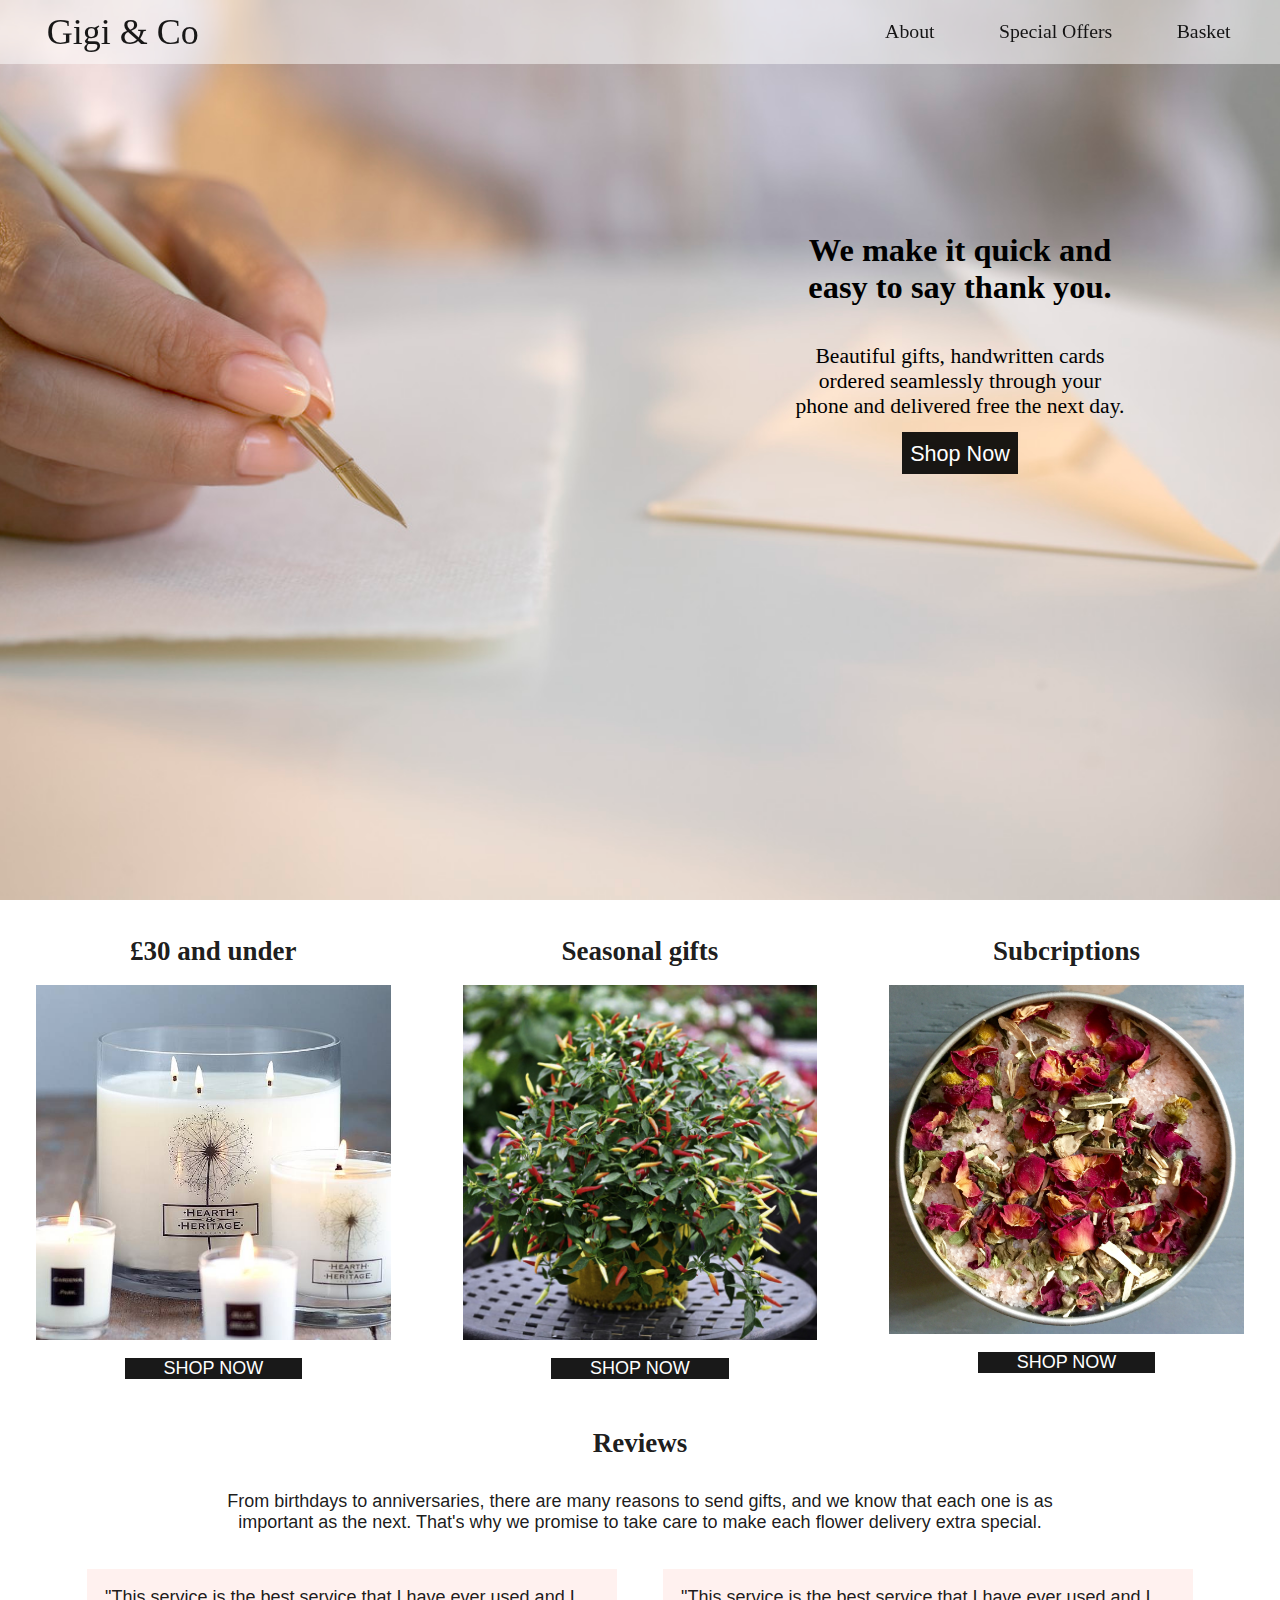
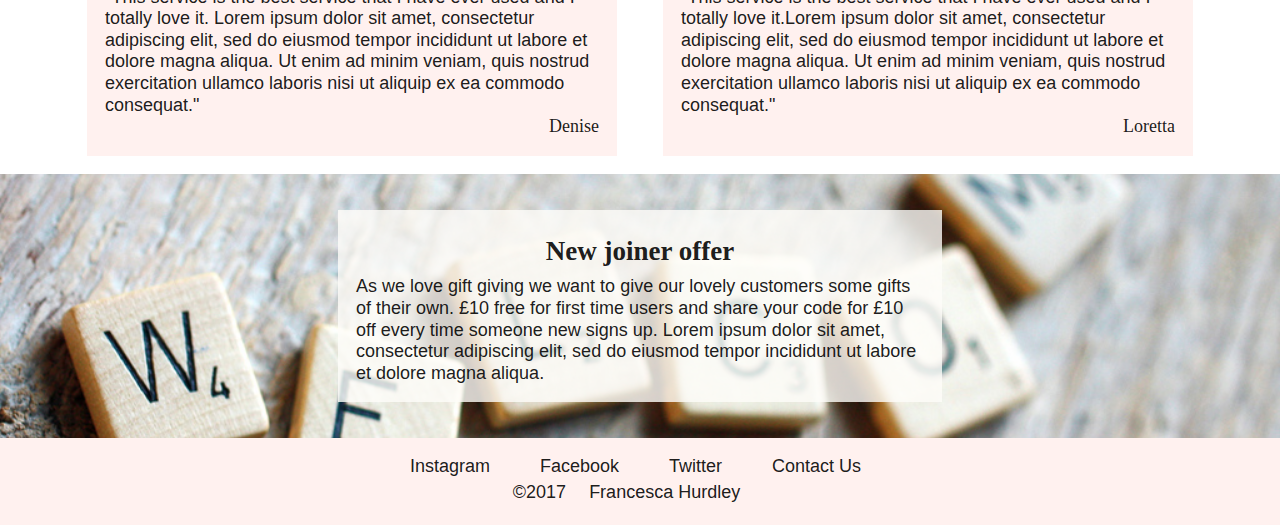
<file: finalproject/index.html>
<!DOCTYPE html>
<html>
<head>
	<meta charset="utf-8">
	<link rel="stylesheet" type="text/css" href="css/style.css">
	<meta name="viewport" content="width=device-width, initial-scale=1">
	<title>Gigi &amp; Co</title>
</head>
<body>
	<header>
		<p class="logo">Gigi &amp; Co</p>
		<nav id="nav">
			<a href="about.html">About</a>
			<a href="#products">Special Offers</a>
			<a href="#">Basket</a>
		</nav>
	</header>
	<section id="lander">
		<div class= introtext>
			<h2>We make it quick and easy to say thank you.</h2>
			<h1>Beautiful gifts, handwritten cards ordered seamlessly through your phone and delivered free the next day.</h1>
			<a href="#products">Shop Now</a>
		</div>
	</section>
	
	<section class= "clearfix">	
		<a href="#" class="products">
			<h3>£30 and under</h3>
			<img src="./images/scentedcandle.jpg" alt="ScentedCandle">
			<p>SHOP NOW</p>
		</a>
		<a href="#" class="products">
			<h3>Seasonal gifts</h3>
			<img src="./images/chilliplant.jpg" alt="ChilliPlant">
			<p>SHOP NOW</p>
		</a>
		<a href="#" class="products">
			<h3>Subcriptions</h3>
			<img src="./images/bathsalts.jpg" alt="BathSalts">
			<p>SHOP NOW</p>
		</a>
	</section>		
	
	<div class="wrapper clearfix">	
		<h2>Reviews</h2>
		<h3 id="reviewdescription">From birthdays to anniversaries, there are many reasons to send gifts, and we know that each one is as important as the next. That's why we promise to take care to make each flower delivery extra special.</h3>
		<section class="middlesection">
			<p>"This service is the best service that I have ever used and I totally love it. Lorem ipsum dolor sit amet, consectetur adipiscing elit, sed do eiusmod tempor incididunt ut labore et dolore magna aliqua. Ut enim ad minim veniam, quis nostrud exercitation ullamco laboris nisi ut aliquip ex ea commodo consequat."</p>
			<p class="name">Denise</p>
		</section>	
		<section class="middlesection">
			<p>"This service is the best service that I have ever used and I totally love it.Lorem ipsum dolor sit amet, consectetur adipiscing elit, sed do eiusmod tempor incididunt ut labore et dolore magna aliqua. Ut enim ad minim veniam, quis nostrud exercitation ullamco laboris nisi ut aliquip ex ea commodo consequat."</p>
			<p class="name">Loretta</p>
		</section>	
	</div>
	
	<section id="specialoffer">
		<div class="specialoffertext">
			<h2>New joiner offer</h2>
			<p>As we love gift giving we want to give our lovely customers some gifts of their own. £10 free for first time users and share your code for £10 off every time someone new signs up. Lorem ipsum dolor sit amet, consectetur adipiscing elit, sed do eiusmod tempor incididunt ut labore et dolore magna aliqua.</p>
		</div>
	</section>
	<footer>
		<div id="social">
			<a href="www.instagram.com">Instagram</a>
			<a href="www.Facebook.com">Facebook</a>
			<a href="www.Twitter.com">Twitter</a>
			<a href="mailto:francescahurdley@gmail.com">Contact Us</a>
		</div>
		<p>&copy;2017 <a href="#">Francesca Hurdley</a></p>
	</footer>
</body>
</html>
</file>
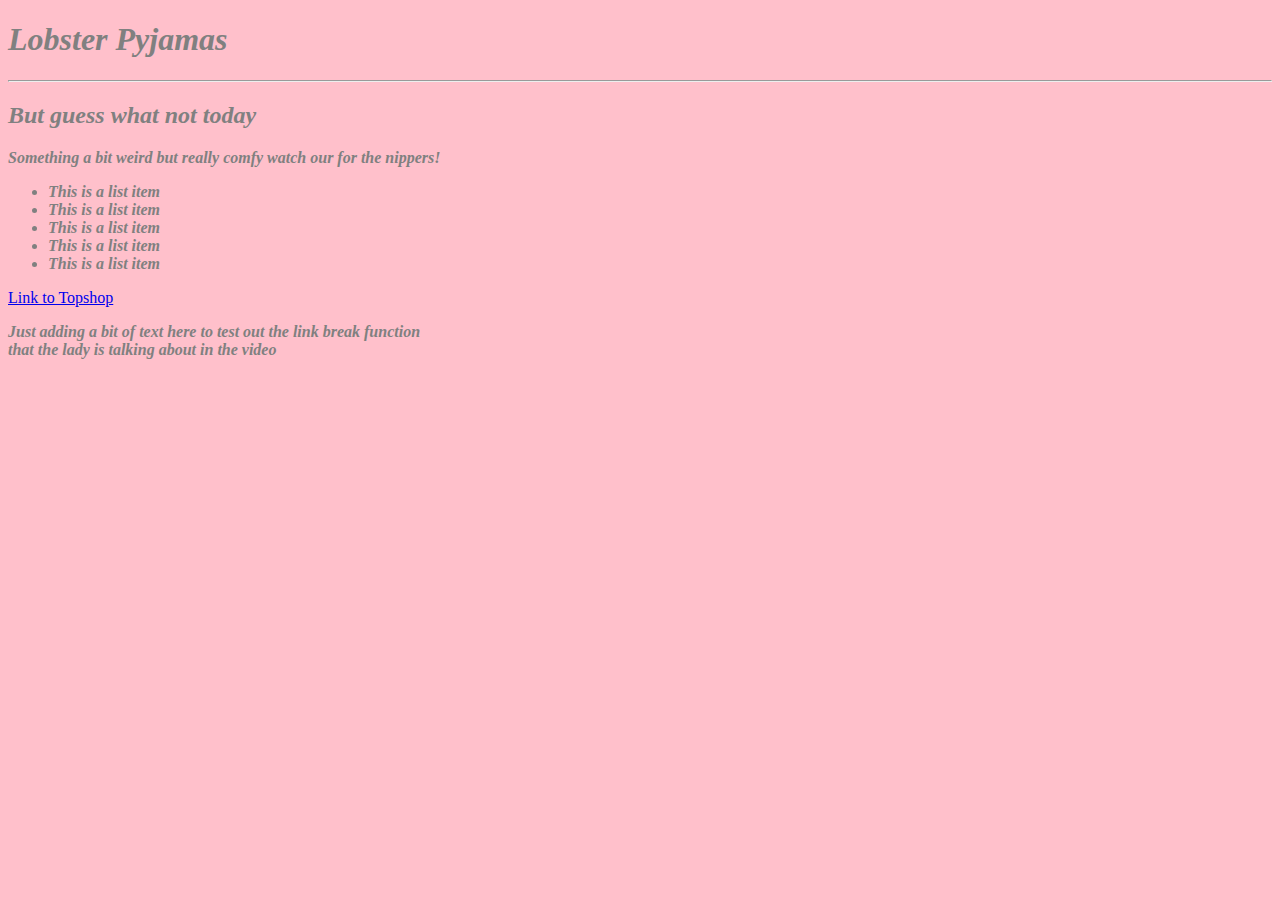
<file: unit_1/index.html>
<!DOCTYPE html>
<html>
<head>
	<link rel="stylesheet" type="text/css" href="css/style.css">
	<title>Lobster Pyjamas</title>
</head>
		<body>
		<h1>Lobster Pyjamas</h1>
		<hr>
		<h2>But guess what not today</h2>
		<p>Something a bit weird but really comfy watch our for the nippers!</p>
			<ul>
				<li>This is a list item</li>
				<li>This is a list item</li>	
				<li>This is a list item</li>
				<li>This is a list item</li>				
				<li>This is a list item</li>	
			</ul>
<a href="http://www.topshop.com">Link to Topshop</a>
<p>Just adding a bit of text here to test out the link break function 
<br>that the lady is talking about in the video<br>
</p>
</body>
</html>
</file>
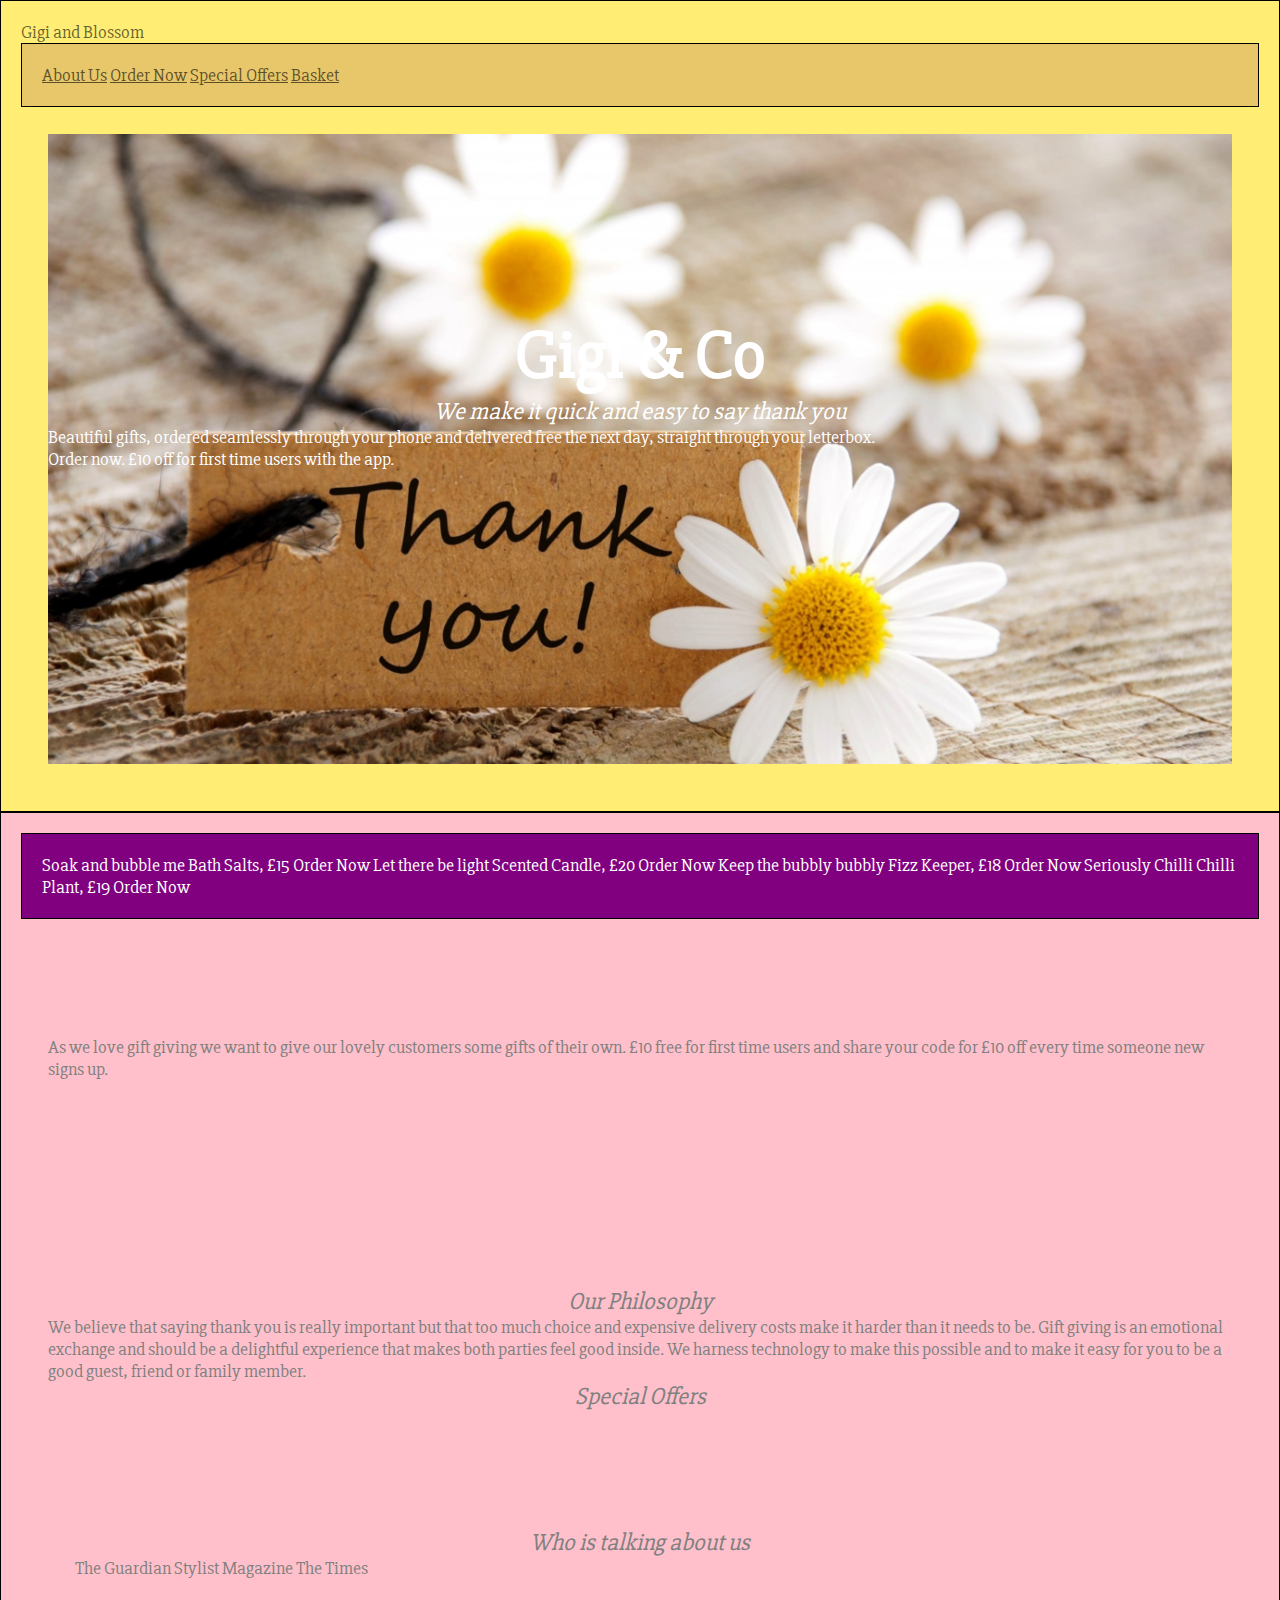
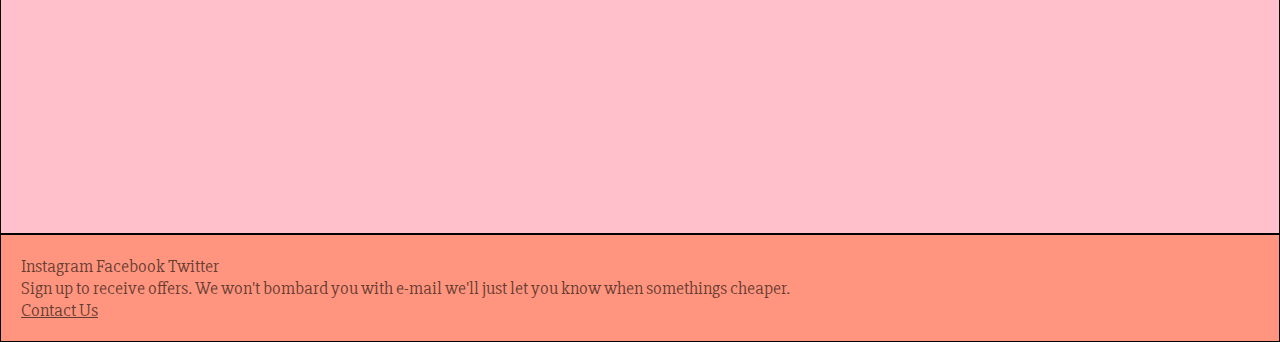
<file: unit_5/index.html>
<!DOCTYPE html>
<html>
<head>
	<link rel="stylesheet" type="text/css" href="css/style.css">
	<title>Gigi and Blossom</title>
</head>
<body>
	<header>
		<p class="logo">Gigi and Blossom</p>
		<nav>
			<a href="#">About Us</a>
			<a href="#products">Order Now</a>
			<a href="#">Special Offers</a>
			<a href="#">Basket</a>
		</nav>
		<section id="splash">
		<h1>Gigi & Co</h1>
		<h2 class ="titles">We make it quick and easy to say thank you</h2>
		<p>Beautiful gifts, ordered seamlessly through your phone and delivered free the next day, straight through your letterbox.</p>
		<p>Order now. £10 off for first time users with the app.</p>
		</section>
	</header>
	<main>	
		<article id="products">	
			<p>Soak and bubble me Bath Salts, £15 Order Now
			Let there be light Scented Candle, £20 Order Now
			Keep the bubbly bubbly Fizz Keeper, £18 Order Now
			Seriously Chilli Chilli Plant, £19 Order Now
			</p>
		</article>
		<section id="Special Offers"	
			<p>As we love gift giving we want to give our lovely customers some gifts of their own. £10 free for first time users and share your code for £10 off every time someone new signs up.</p>
		</section>
		<section id="ourphilosophy">
			<h2 class ="titles">Our Philosophy</h2>
			<p>We believe that saying thank you is really important but that too much choice and expensive delivery costs make it harder than it needs to be. Gift giving is an emotional exchange and should be a delightful experience that makes both parties feel good inside. We harness technology to make this possible and to make it easy for you to be a good guest, friend or family member.</p>
			<h2>Special Offers</h2>
		<section id="press and social">
		<h2 class ="titles">Who is talking about us</h2>
		<p>The Guardian Stylist Magazine The Times</p>
		</main>
	<footer>	
		<p>Instagram Facebook Twitter</p>
		<p>Sign up to receive offers. We won't bombard you with e-mail we'll just let you know when somethings cheaper.</p>
		<p><a href="mailto:francescahurdley@gmail.com"> Contact Us</a>
	</footer>
</body>
</html>
</file>
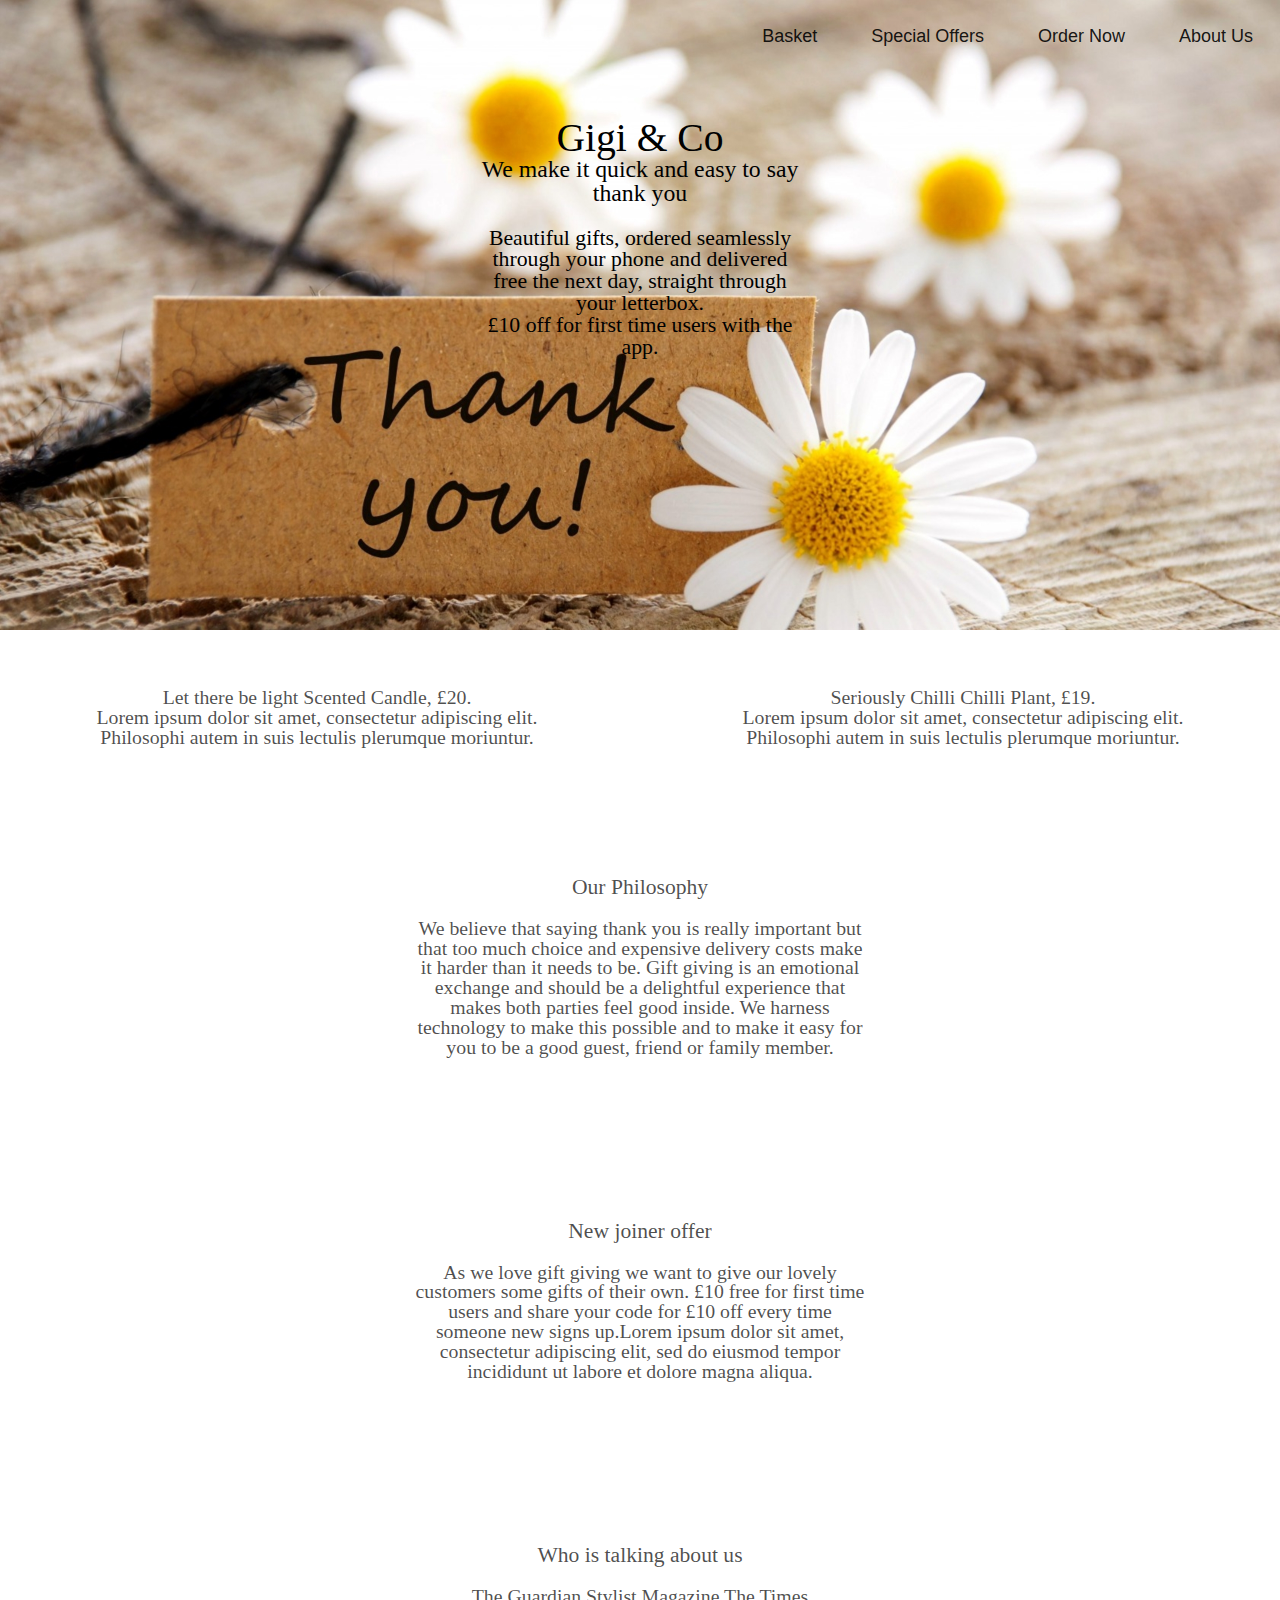
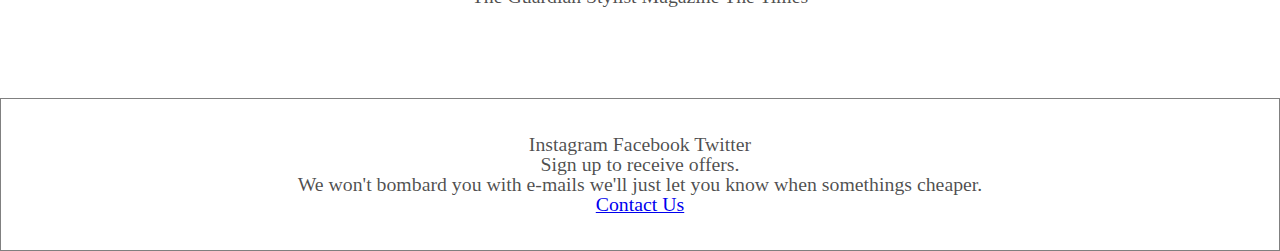
<file: unit_6 cleanup/index.html>
<!DOCTYPE html>
<html>
<head>
	<link rel="stylesheet" type="text/css" href="css/reset.css">
	<link rel="stylesheet" type="text/css" href="css/style.css">
	<title>Gigi & Co</title>
</head>
	<body>
		<div id= lander>
			<nav>
				<a class=navlinks href="#">About Us</a>
				<a class=navlinks href="#products">Order Now</a>
				<a class=navlinks href="#">Special Offers</a>
				<a class=navlinks href="#">Basket</a>
			</nav>
				<div class= introtext>
					<header>Gigi & Co</header>
					<h2>We make it quick and easy to say thank you</h2>
					<p>Beautiful gifts, ordered seamlessly through your phone and delivered free the next day, straight through your letterbox.
					<br>£10 off for first time users with the app.</br>
					</p>
				</div>
		</div>

		<div id= "products" class= "clearfix">	
			<section id= "left">
				<p>Let there be light Scented Candle, £20. 
				<br>Lorem ipsum dolor sit amet, consectetur adipiscing elit. Philosophi autem in suis lectulis plerumque moriuntur.</br>
				</p>
			</section>
			<section id= "right">
				<p>Seriously Chilli Chilli Plant, £19.
				<br>Lorem ipsum dolor sit amet, consectetur adipiscing elit. Philosophi autem in suis lectulis plerumque moriuntur.</br>
				</p>
			</section>
		</div>
				
		<div id=main>		
			<section id="ourphilosophy">
				<h2>Our Philosophy</h2>
				<p>We believe that saying thank you is really important but that too much choice and expensive delivery costs make it harder than it needs to be. Gift giving is an emotional exchange and should be a delightful experience that makes both parties feel good inside. We harness technology to make this possible and to make it easy for you to be a good guest, friend or family member.</p>
			</section>	
				
			<section id="specialoffer">
				<h2>New joiner offer</h2>
				<p>As we love gift giving we want to give our lovely customers some gifts of their own. £10 free for first time users and share your code for £10 off every time someone new signs up.Lorem ipsum dolor sit amet, consectetur adipiscing elit, sed do eiusmod tempor incididunt ut labore et dolore magna aliqua.</p>
			</section>
				
			<section id="press">
				<h2>Who is talking about us</h2>
				<p>The Guardian Stylist Magazine The Times</p>
			</section>
		</div>	
	
	<footer>	
		<p>Instagram Facebook Twitter</p>
		<p>Sign up to receive offers. 
		 <br>We won't bombard you with e-mails we'll just let you know when somethings cheaper.
		 <br></p>
		<p><a href="mailto:francescahurdley@gmail.com"> Contact Us</a>
	</footer>
</body>
</html>
</file>
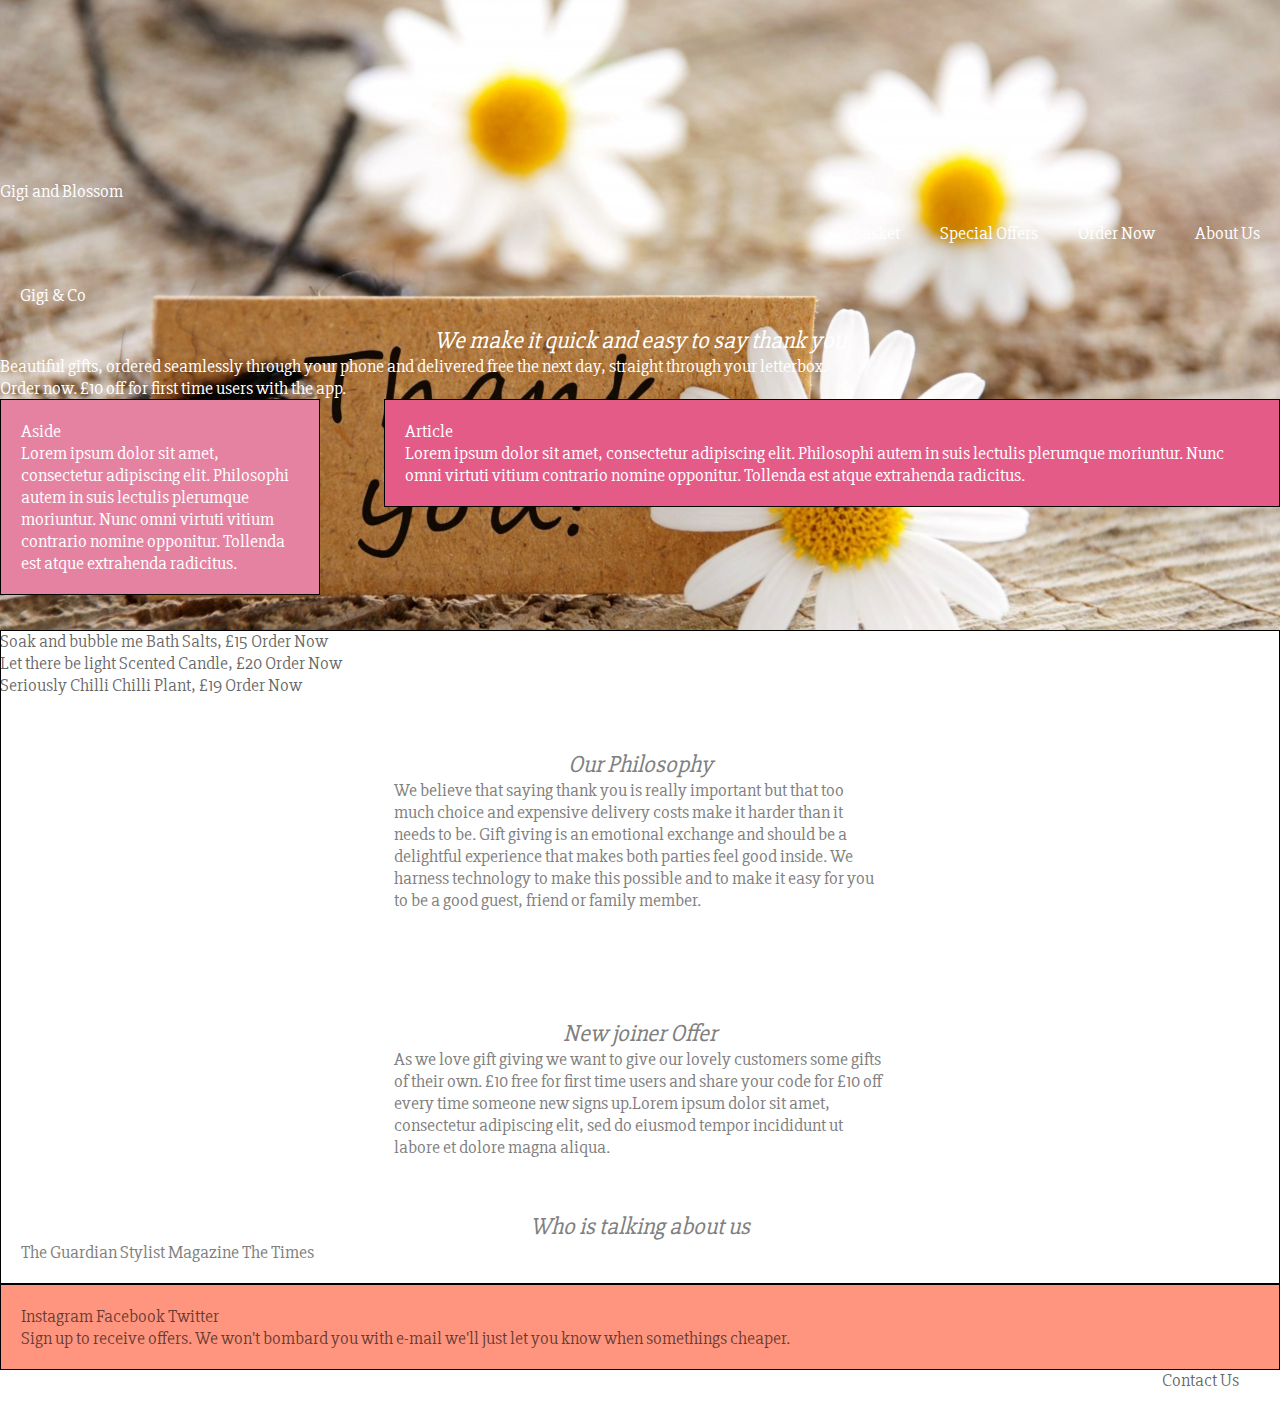
<file: unit_6/index.html>
<!DOCTYPE html>
<html>
<head>
	<link rel="stylesheet" type="text/css" href="css/style.css">
	<title>Gigi and Blossom</title>
</head>
<body>
	<div id="splash">
		<p class="logo">Gigi and Blossom</p>
		<nav class = "clearfix">
			<a href="#">About Us</a>
			<a href="#products">Order Now</a>
			<a href="#">Special Offers</a>
			<a href="#">Basket</a>
		</nav>
		<section class="upfrontinfo">
			<header>Gigi & Co</header>
			<h2 class ="titles">We make it quick and easy to say thank you</h2>
			<p>Beautiful gifts, ordered seamlessly through your phone and delivered free the next day, straight through your letterbox.</p>
			<p>Order now. £10 off for first time users with the app.</p>
		</section>	
	
	<section id="two-column" class="clearfix">	
		<aside id="left">
			<p>Aside</p2>
			<p>Lorem ipsum dolor sit amet, consectetur adipiscing elit. Philosophi autem in suis lectulis plerumque moriuntur. Nunc omni virtuti vitium contrario nomine opponitur. Tollenda est atque extrahenda radicitus.</p>	
		</aside>
		<article id="right">
			<p>Article</p2>
			<p>Lorem ipsum dolor sit amet, consectetur adipiscing elit. Philosophi autem in suis lectulis plerumque moriuntur. Nunc omni virtuti vitium contrario nomine opponitur. Tollenda est atque extrahenda radicitus.</p>
		</article>	
	</section>	
	</div>	
		<section class="products" class="clearfix">	
			<p>Soak and bubble me Bath Salts, £15 Order Now</p>
			<p>Let there be light Scented Candle, £20 Order Now</p>
			<p>Seriously Chilli Chilli Plant, £19 Order Now</p>
		</section>
		<div class="maincontent">
			<section id="ourphilosophy">
				<h2>Our Philosophy</h2>
				<p>We believe that saying thank you is really important but that too much choice and expensive delivery costs make it harder than it needs to be. Gift giving is an emotional exchange and should be a delightful experience that makes both parties feel good inside. We harness technology to make this possible and to make it easy for you to be a good guest, friend or family member.</p>
			</section>	
			<section id="specialoffer">
				<h2>New joiner Offer</h2>
				<p>As we love gift giving we want to give our lovely customers some gifts of their own. £10 free for first time users and share your code for £10 off every time someone new signs up.Lorem ipsum dolor sit amet, consectetur adipiscing elit, sed do eiusmod tempor incididunt ut labore et dolore magna aliqua.</p>
			</section>
			<section id="press">
				<h2>Who is talking about us</h2>
				<p>The Guardian Stylist Magazine The Times</p>
			</section>
	</div>
	<footer>	
		<p>Instagram Facebook Twitter</p>
		<p>Sign up to receive offers. We won't bombard you with e-mail we'll just let you know when somethings cheaper.</p>
		<p><a href="mailto:francescahurdley@gmail.com"> Contact Us</a>
	</footer>
</body>
</html>
</file>
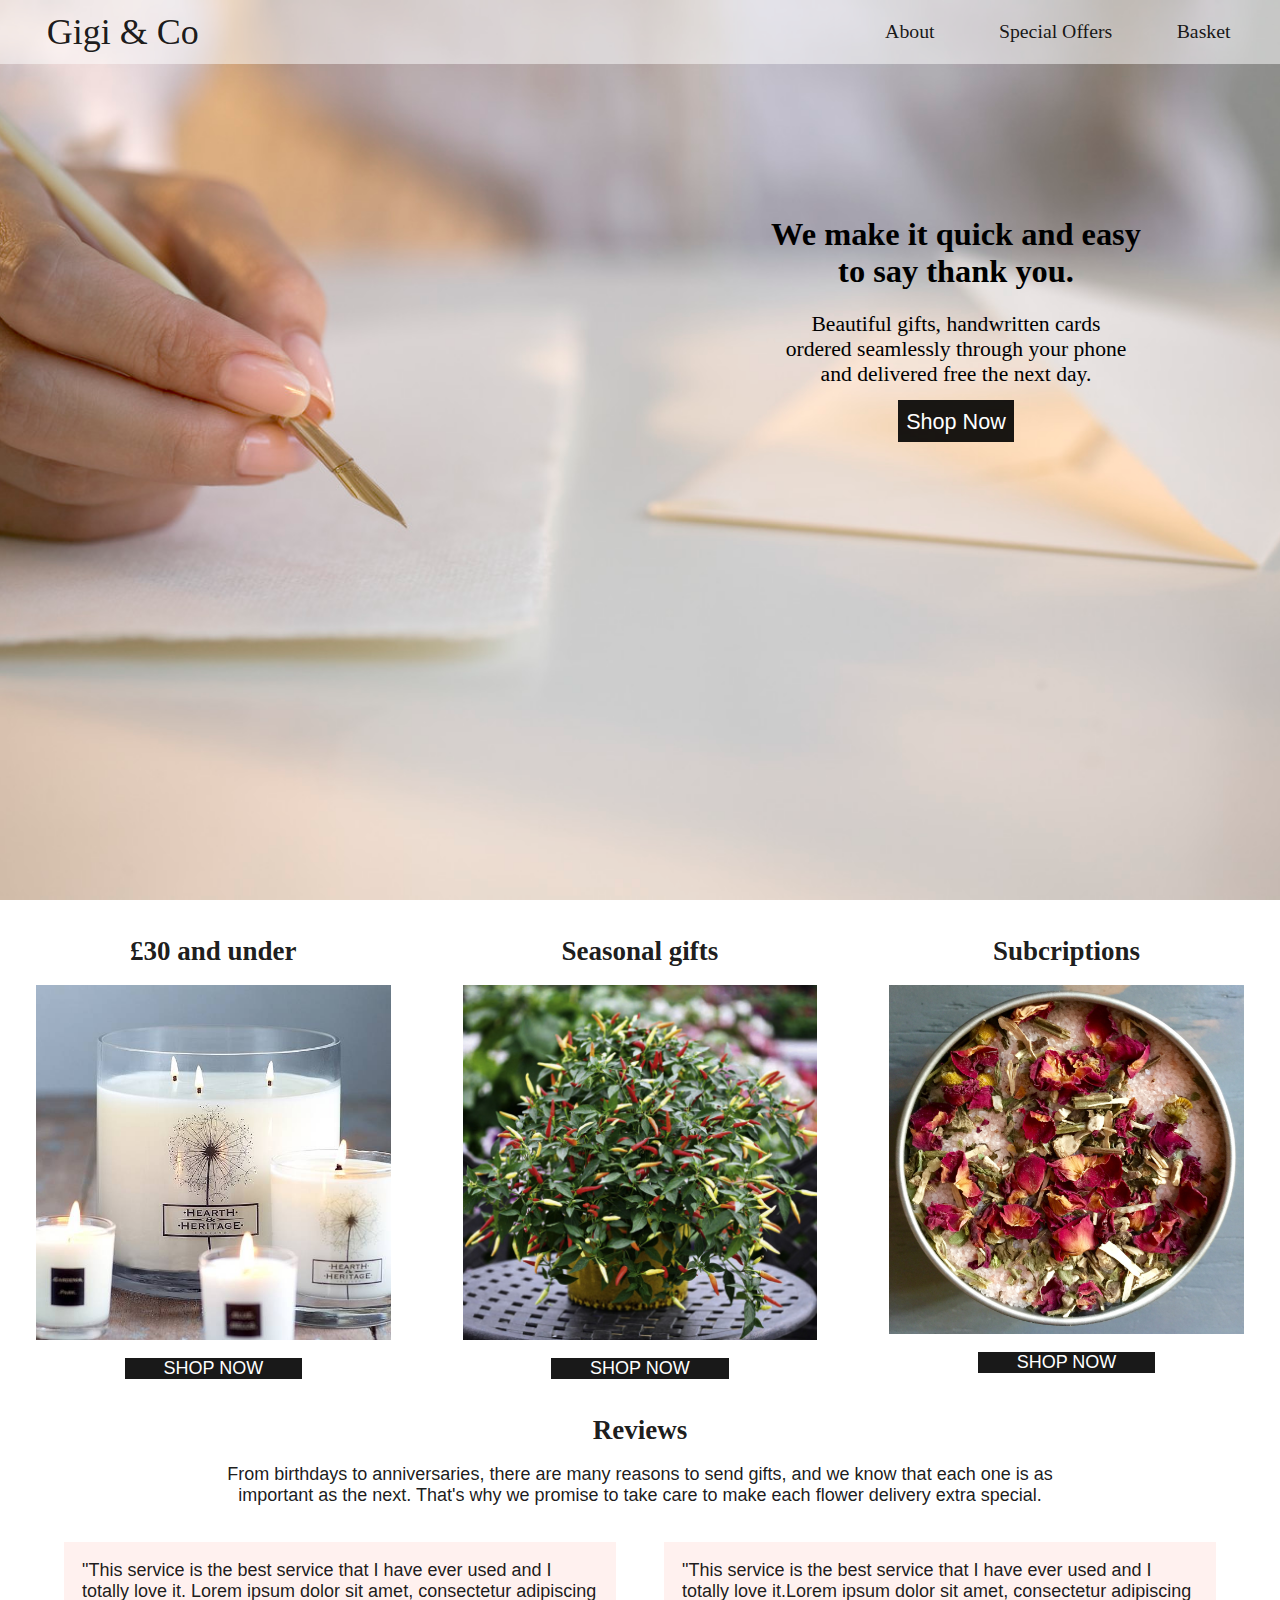
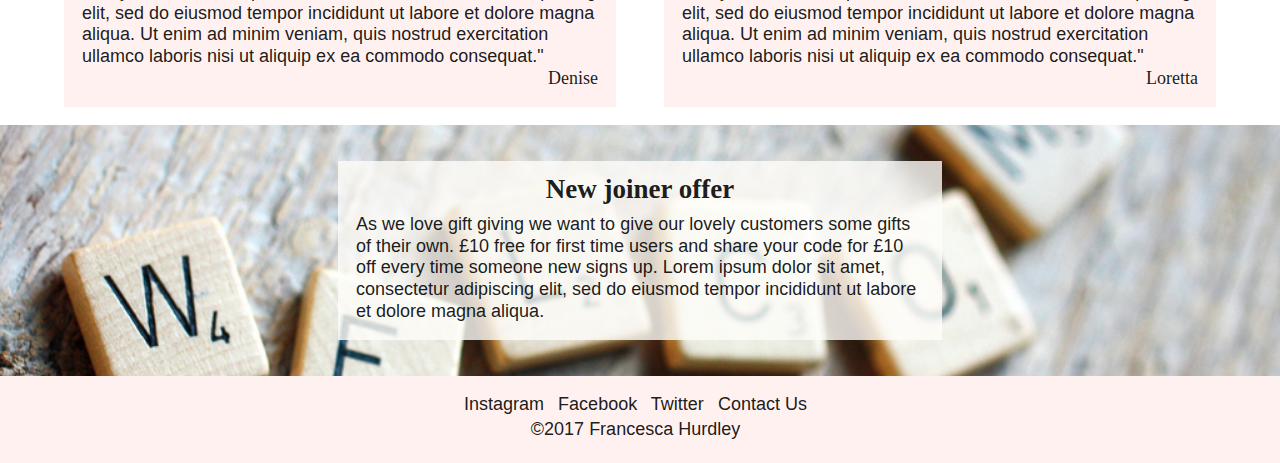
<file: unit_7/index.html>
<!DOCTYPE html>
<html>
<head>
	<meta charset="utf-8">
	<link rel="stylesheet" type="text/css" href="css/style.css">
	<title>Gigi &amp; Co</title>
</head>
<body>
	<header>
		<p class="logo">Gigi &amp; Co</p>
		<nav id="nav">
			<a href="#">About</a>
			<a href="#products">Special Offers</a>
			<a href="#">Basket</a>
		</nav>
	</header>
	<section id="lander">
		<div class= introtext>
			<h2>We make it quick and easy to say thank you.</h2>
			<h1>Beautiful gifts, handwritten cards ordered seamlessly through your phone and delivered free the next day.</h1>
			<a href="#products">Shop Now</a>
		</div>
	</section>
	<section class= "clearfix">	
		<a href="#" class="products">
			<h3>£30 and under</h3>
			<img src="./images/scentedcandle.jpg" alt="ScentedCandle">
			<p>SHOP NOW</p>
		</a>
		<a href="#" class="products">
			<h3>Seasonal gifts</h3>
			<img src="./images/chilliplant.jpg" alt="ChilliPlant">
			<p>SHOP NOW</p>
		</a>
		<a href="#" class="products">
			<h3>Subcriptions</h3>
			<img src="./images/bathsalts.jpg" alt="BathSalts">
			<p>SHOP NOW</p>
		</a>
	</section>		
	<div class="wrapper clearfix">	
		<h2>Reviews</h2>
		<h3 id="reviewdescription">From birthdays to anniversaries, there are many reasons to send gifts, and we know that each one is as important as the next. That's why we promise to take care to make each flower delivery extra special.</h3>
		<section class="middlesection">
			<p>"This service is the best service that I have ever used and I totally love it. Lorem ipsum dolor sit amet, consectetur adipiscing elit, sed do eiusmod tempor incididunt ut labore et dolore magna aliqua. Ut enim ad minim veniam, quis nostrud exercitation ullamco laboris nisi ut aliquip ex ea commodo consequat."</p>
			<p class="name">Denise</p>
		</section>	
		<section class="middlesection">
			<p>"This service is the best service that I have ever used and I totally love it.Lorem ipsum dolor sit amet, consectetur adipiscing elit, sed do eiusmod tempor incididunt ut labore et dolore magna aliqua. Ut enim ad minim veniam, quis nostrud exercitation ullamco laboris nisi ut aliquip ex ea commodo consequat."</p>
			<p class="name">Loretta</p>
		</section>	
	</div>
	<section id="specialoffer">
		<div class="text">
			<h2>New joiner offer</h2>
			<p>As we love gift giving we want to give our lovely customers some gifts of their own. £10 free for first time users and share your code for £10 off every time someone new signs up. Lorem ipsum dolor sit amet, consectetur adipiscing elit, sed do eiusmod tempor incididunt ut labore et dolore magna aliqua.</p>
		</div>
	</section>
	<footer>
		<div id="social">
			<a href="www.instagram.com">Instagram</a>
			<a href="www.Facebook.com">Facebook</a>
			<a href="www.Twitter.com">Twitter</a>
			<a href="mailto:francescahurdley@gmail.com">Contact Us</a>
		</div>
		<p>&copy;2017 <a href="#">Francesca Hurdley</a></p>
	</footer>
</body>
</html>
</file>
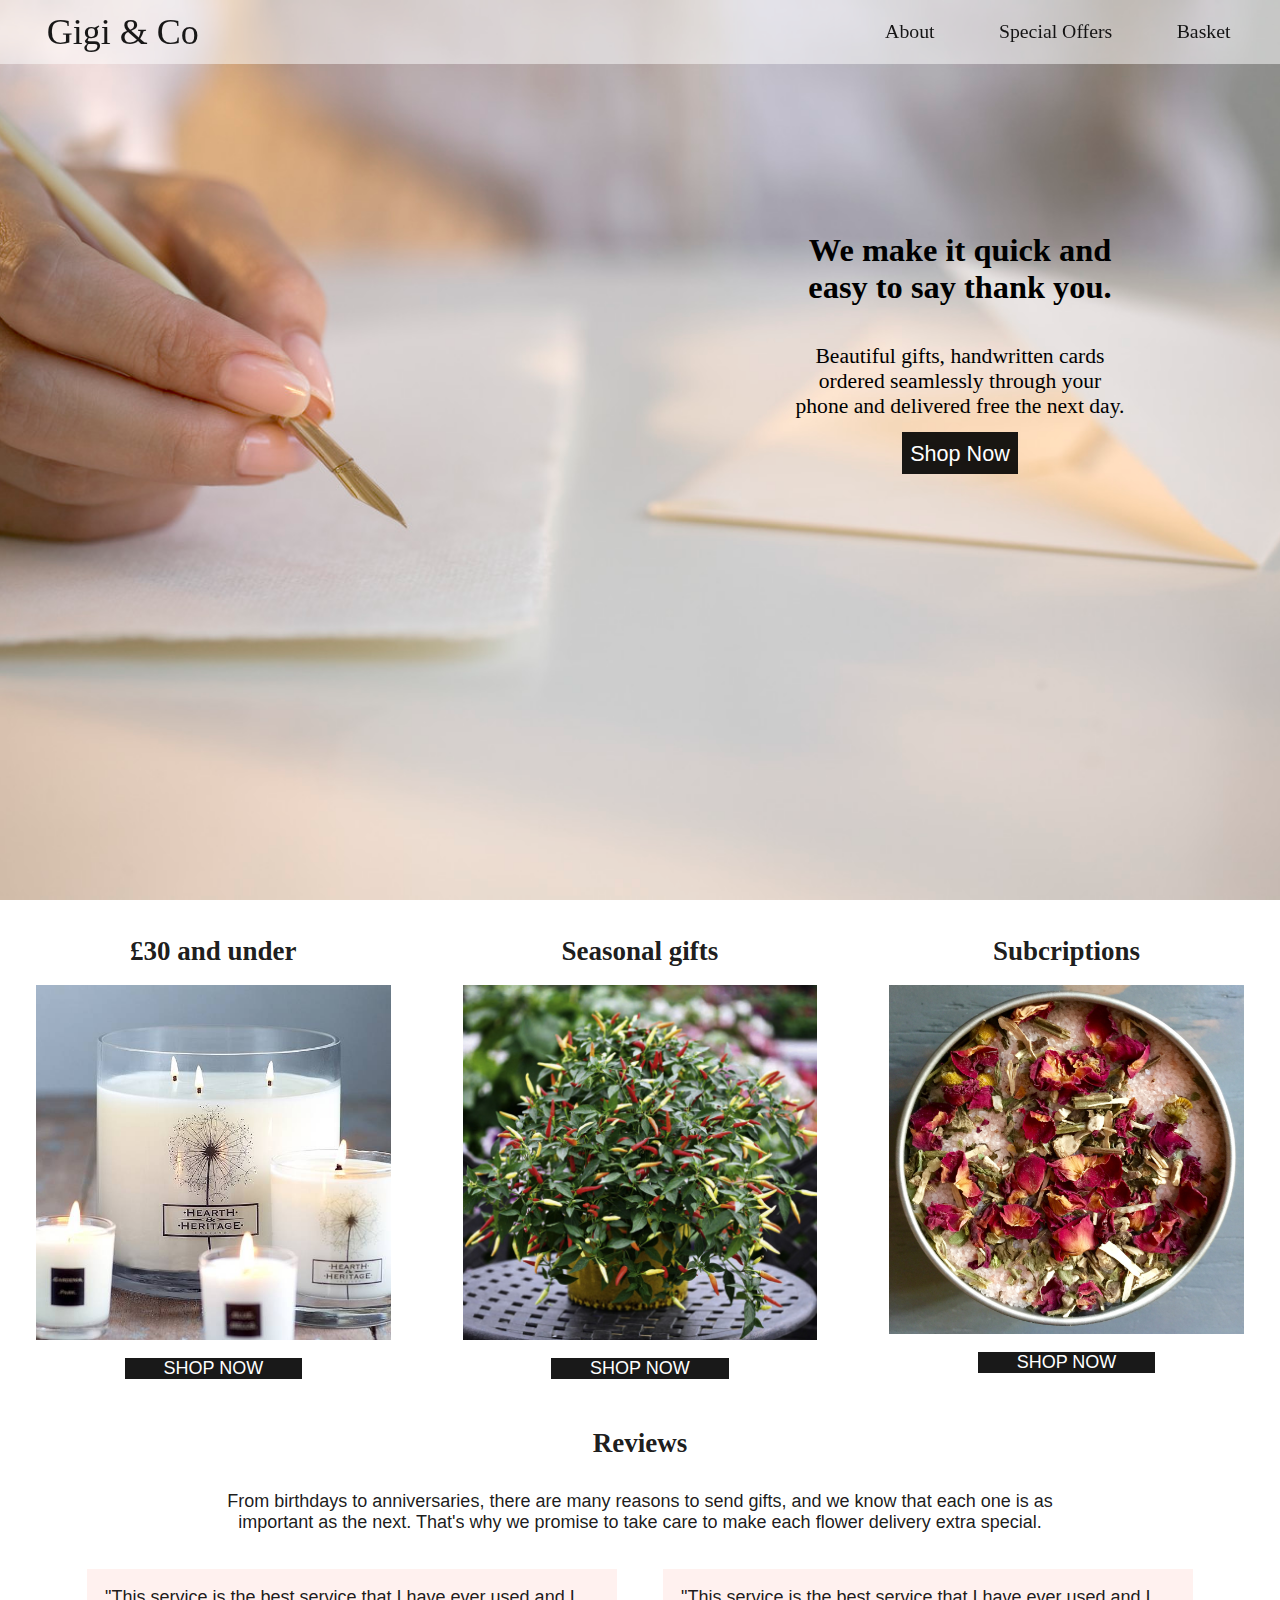
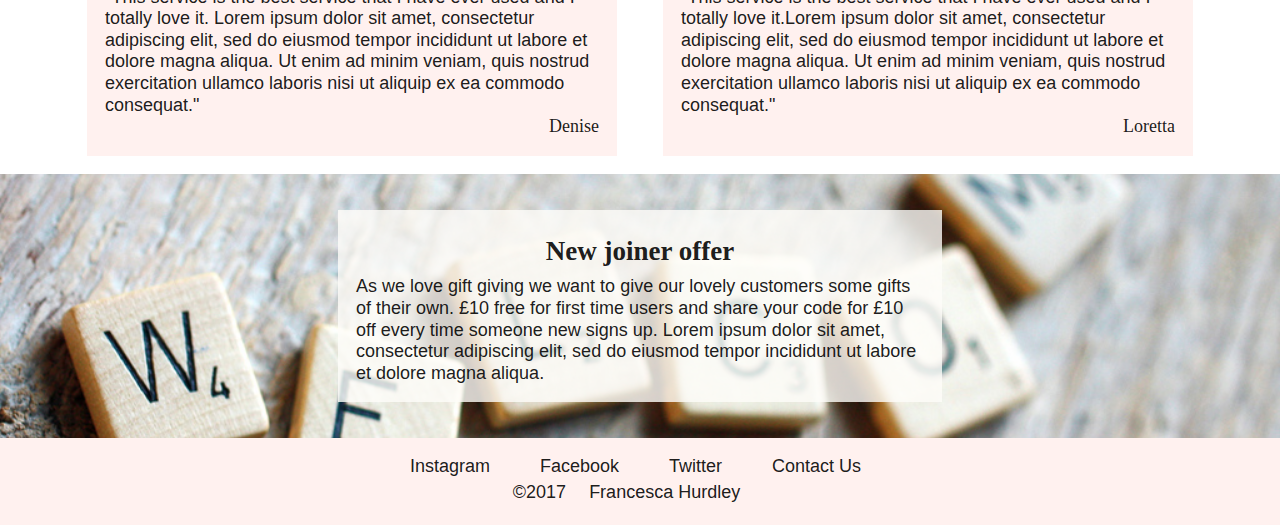
<file: unit_8/index.html>
<!DOCTYPE html>
<html>
<head>
	<meta charset="utf-8">
	<link rel="stylesheet" type="text/css" href="css/style.css">
	<meta name="viewport" content="width=device-width, initial-scale=1">
	<title>Gigi &amp; Co</title>
</head>
<body>
	<header>
		<p class="logo">Gigi &amp; Co</p>
		<nav id="nav">
			<a href="#">About</a>
			<a href="#products">Special Offers</a>
			<a href="#">Basket</a>
		</nav>
	</header>
	<section id="lander">
		<div class= introtext>
			<h2>We make it quick and easy to say thank you.</h2>
			<h1>Beautiful gifts, handwritten cards ordered seamlessly through your phone and delivered free the next day.</h1>
			<a href="#products">Shop Now</a>
		</div>
	</section>
	
	<section class= "clearfix">	
		<a href="#" class="products">
			<h3>£30 and under</h3>
			<img src="./images/scentedcandle.jpg" alt="ScentedCandle">
			<p>SHOP NOW</p>
		</a>
		<a href="#" class="products">
			<h3>Seasonal gifts</h3>
			<img src="./images/chilliplant.jpg" alt="ChilliPlant">
			<p>SHOP NOW</p>
		</a>
		<a href="#" class="products">
			<h3>Subcriptions</h3>
			<img src="./images/bathsalts.jpg" alt="BathSalts">
			<p>SHOP NOW</p>
		</a>
	</section>		
	
	<div class="wrapper clearfix">	
		<h2>Reviews</h2>
		<h3 id="reviewdescription">From birthdays to anniversaries, there are many reasons to send gifts, and we know that each one is as important as the next. That's why we promise to take care to make each flower delivery extra special.</h3>
		<section class="middlesection">
			<p>"This service is the best service that I have ever used and I totally love it. Lorem ipsum dolor sit amet, consectetur adipiscing elit, sed do eiusmod tempor incididunt ut labore et dolore magna aliqua. Ut enim ad minim veniam, quis nostrud exercitation ullamco laboris nisi ut aliquip ex ea commodo consequat."</p>
			<p class="name">Denise</p>
		</section>	
		<section class="middlesection">
			<p>"This service is the best service that I have ever used and I totally love it.Lorem ipsum dolor sit amet, consectetur adipiscing elit, sed do eiusmod tempor incididunt ut labore et dolore magna aliqua. Ut enim ad minim veniam, quis nostrud exercitation ullamco laboris nisi ut aliquip ex ea commodo consequat."</p>
			<p class="name">Loretta</p>
		</section>	
	</div>
	
	<section id="specialoffer">
		<div class="specialoffertext">
			<h2>New joiner offer</h2>
			<p>As we love gift giving we want to give our lovely customers some gifts of their own. £10 free for first time users and share your code for £10 off every time someone new signs up. Lorem ipsum dolor sit amet, consectetur adipiscing elit, sed do eiusmod tempor incididunt ut labore et dolore magna aliqua.</p>
		</div>
	</section>
	<footer>
		<div id="social">
			<a href="www.instagram.com">Instagram</a>
			<a href="www.Facebook.com">Facebook</a>
			<a href="www.Twitter.com">Twitter</a>
			<a href="mailto:francescahurdley@gmail.com">Contact Us</a>
		</div>
		<p>&copy;2017 <a href="#">Francesca Hurdley</a></p>
	</footer>
</body>
</html>
</file>
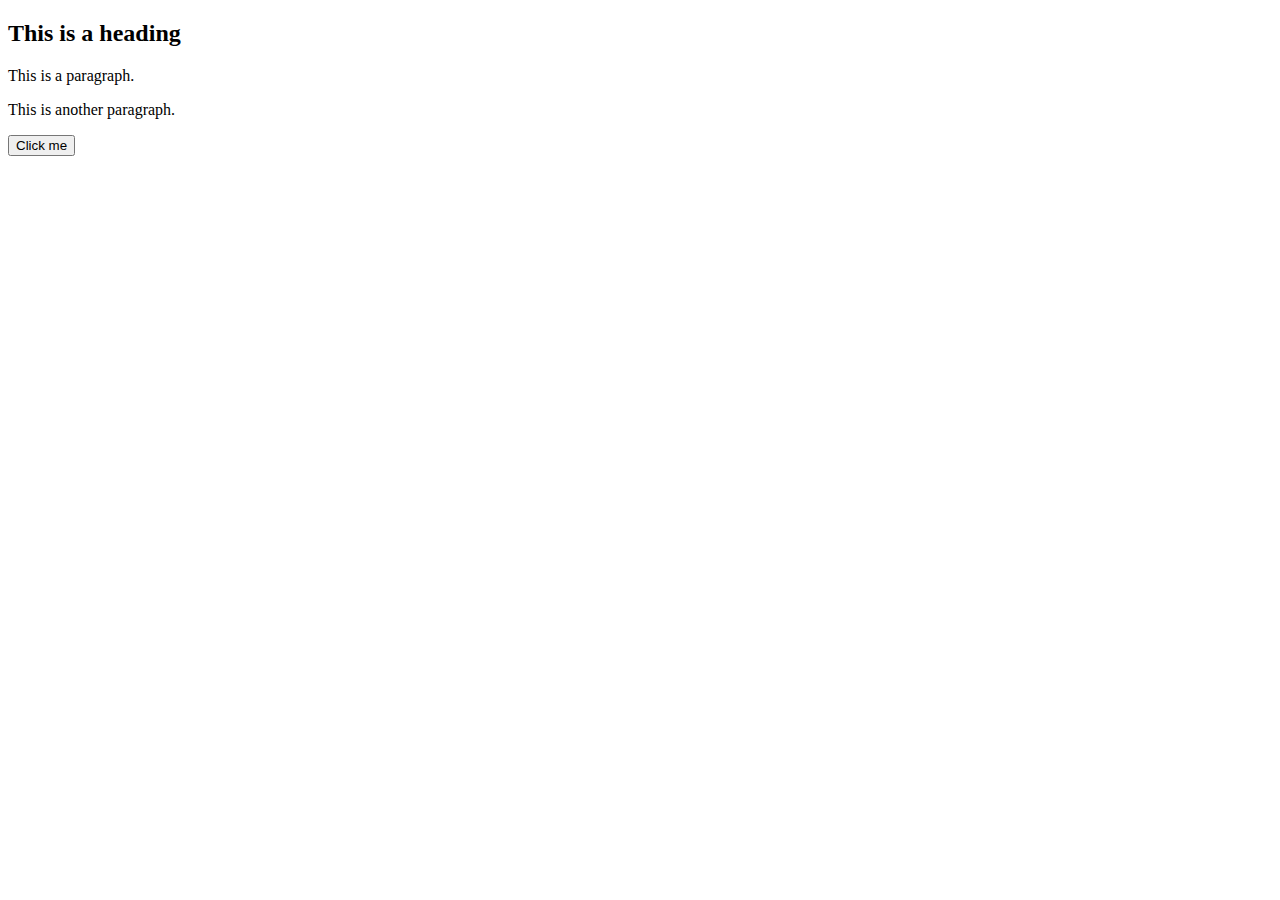
<file: Website for Mumma/index.html>
<!DOCTYPE html>
<html>
<head>
<script src="https://ajax.googleapis.com/ajax/libs/jquery/3.1.1/jquery.min.js"></script>
<script>
$(document).ready(function(){
    $("button").click(function(){
        $("p").hide();
    });
});
</script>
</head>
<body>

<h2>This is a heading</h2>

<p>This is a paragraph.</p>
<p>This is another paragraph.</p>

<button>Click me</button>

</body>
</html>
</file>
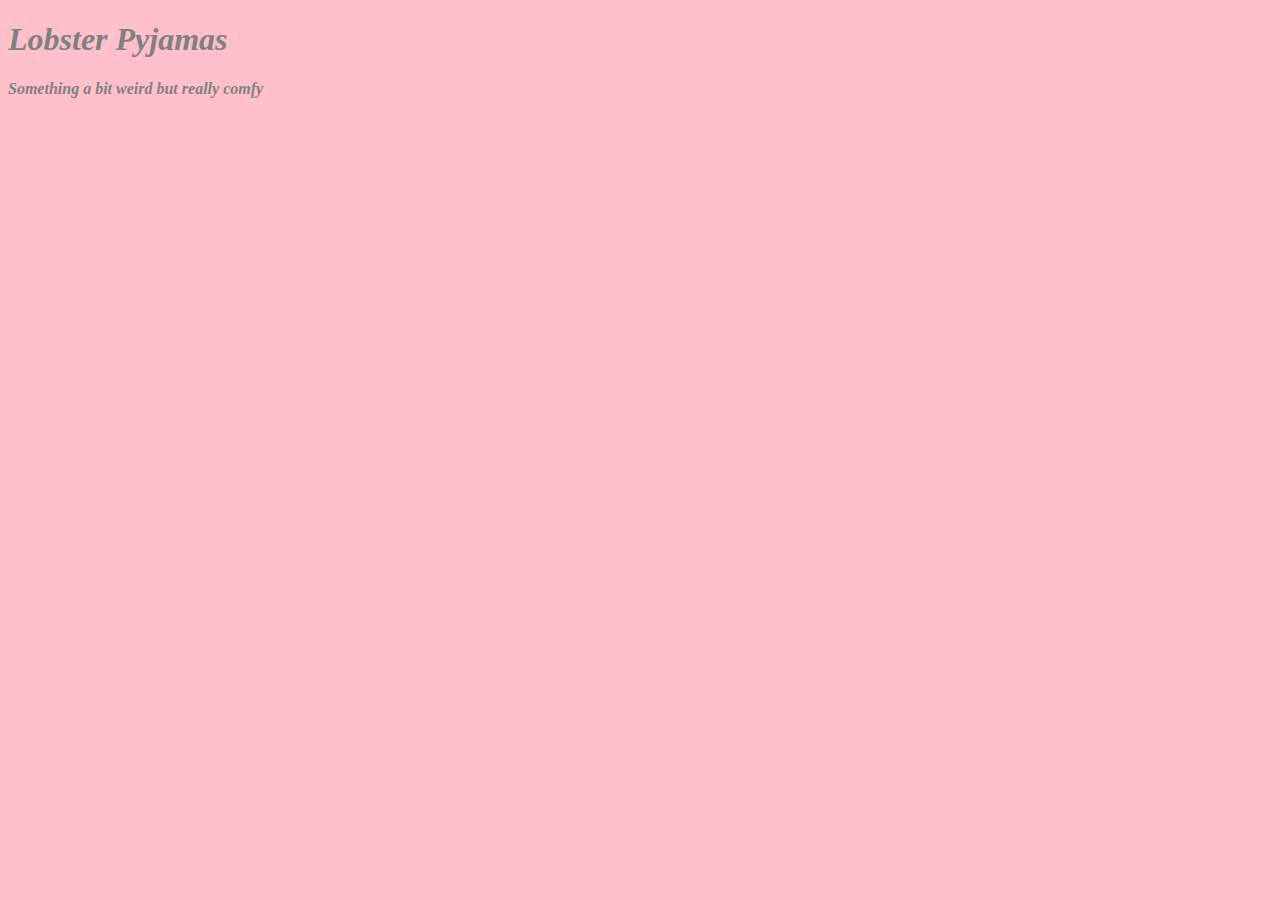
<file: unit_1/index1.html>
<!DOCTYPE html>
<html>
<head>
	<link rel="stylesheet" type="text/css" href="css/style.css">
	<title>Lobster Pyjamas</title>
</head>
<body>
	<h1>Lobster Pyjamas</h1>
	<p>Something a bit weird but really comfy</p>
</body>
</html>
</file>
<file: finalproject/css/style.css>
@import url('https://fonts.googleapis.com/css?family=Open+Sans');
@import url('https://fonts.googleapis.com/css?family=Abhaya+Libre');
* { margin:0; padding:0; box-sizing:border-box; }
body {
	font-family: 'open-sans', sans-serif;
	color: rgba(0, 0, 0, .9);
	font-size: 18px;
}
h2 {
	font-family:'Abhaya-libre', serif;
	font-size: 1.5em;
	text-align: center;
	padding: .5em;

}
header {
	background: rgba(255,255,255,.5);
	position: fixed;
	top:0;
	width:100%;
}
nav {
	float: right;
}
nav a {
	display:inline-block;
	text-decoration: none;
	font-family: 'Abhaya-libre', serif;
	font-size: 1.1em;
	margin: .5em 2em 0 0;
	border: none;
	padding: .5em;
	color: rgba(0, 0, 0, .9);
}

footer {
	text-align: center;
 	padding: 1em;
 	line-height: 120%;
 	background-color: rgba(255, 241, 239, 1);
}
footer a {
 	text-decoration: none;
 	color: rgba(0, 0, 0, .9);
 	margin: 0 .5em .5em 0;
 	padding: 1em;
 }
 footer p {
 	padding: .2em;
 }
#lander {
	background: url("../images/thankyoucard.jpg");
	background-repeat: no-repeat;
	background-size: cover;
	background-position: center;
	height:100vh;
	color: rgba(0, 0, 0, 1);
}
#lander h1 {
	font-size: 1em;
	padding: 1em;
	font-weight: normal;
}
#lander a {
	text-decoration: none;
	padding: .4em;
	color: white;
	background-color: rgba(0, 0, 0, .9);
	font-family: 'open-sans', sans-serif;
}
.logo {
	font-family: 'Abhaya-libre', serif;
	font-size: 2em;
	padding:.3em;
	margin-left: 1em;
	float: left;
}
.introtext {
	font-family: 'Abhaya-libre', serif;
	font-size: 1.1em;
	padding: 10em 6em 2em 6em;
	width: 50%;
	font-size: 1.2em;
	display: inline-block;
	text-align: center;
	float: right;
}
.introtext p {
	font-family:'open-sans', sans-serif;
	color: rgba(0, 0, 0, .8);
	font-size: 0.9em;
	padding: 1em;
	line-height: 150%;

}
.clearfix:after {
    visibility: hidden;
    display: block;
    font-size: 0;
    content: " ";
    clear: both;
    height: 0;
}
.products {
	width: 33.33%;
	float: left;
	padding: 2em;
	text-decoration: none;
}
.products img {
	display: block;
	margin: 1em auto 1em;
	width: 100%;
}
.products p {
	width: 50%;
	margin: auto;
	text-align: center;
	color: white;
	padding: 0 .2em;
	background-color: rgba(0, 0, 0, .9);
}
.products h3 {
	font-family: 'Abhaya-libre', serif;
	font-size: 1.5em;
	text-align: center;
	color: rgba(0, 0, 0, .9);
}
.middlesection {
	width: 46%;
	float: left;
	margin: 1em 2%;
	padding: 1em;
	background-color: rgba(255, 241, 239, 1);
}

.middlesection h3 {
	padding: 0 0 1em 0;
	font-weight: bold;
}
.middlesection p {
	line-height: 120%;
	font-size: 1em;
}
#reviewdescription {
	font-size: 1em;
	font-weight: normal;
	text-align: center;
	width: 75%;
	margin: auto;
	padding: 1em;
}
.name {
	padding:.4 0 0 0em;
	text-align: right;
	font-family: 'Abhaya-libre', serif;
}

#specialoffer {
	background: url("../images/welcome.jpg");
	background-size: cover;
	background-position: left;
	margin: 0 auto 0 auto;
	padding: 2em;
	line-height: 120%;
}
#press { 
	text-align: center;
	padding: 4em;
	width: 50%;
	margin: auto;
 }
 #main h2 {
 	text-align: center;
}
 .specialoffertext {
 	width: 50%;
 	text-align: left;
 	margin: auto;
 	background: rgba(254, 253, 249, .8);
 	padding: 1em;
 }
 .wrapper {
 	max-width: 90%;
 	margin: auto;
 }
 @media only screen and (max-width: 800px) {
 	.middlesection {
 		float: none;
 		width: auto;
 	}
}
@media only screen and (max-width: 750px) {
	nav {
		float: none;
		display: block;
	}
	nav a {
		display: block;
		margin: auto;
		text-align: center;
	}
	header {
		position: relative;
		background-color: rgba(255, 241, 239, 1);
	}
	.logo {
		float: none;
		display: block;
		margin: auto;
		text-align: center;
	}
}
@media only screen and (max-width: 750px) {
	.products {
		float: none;
		width: auto;
		display: block;
	}
}
 @media only screen and (max-width: 1080px) {
 	.introtext {
 		float: none;
 		display: block;
 		width: auto;
 		padding: 10em 0 0 0;
 	}
 }
 @media only screen and (max-width: 750px) {
 	.introtext {
 		font-size: 1em;
 	}
 }
 @media only screen and (max-width: 750px) {
 	.specialoffertext {
 		width: auto;
 	}
</file>
<file: unit_1/css/style.css>
body {
    background-color: pink;
}

h1, h2, p, ul {
    color: grey;
    font-family: cursive;
    font-style: italic;
    font-weight: bold; 
}
</file>
<file: unit_5/css/style.css>
@import url('https://fonts.googleapis.com/css?family=Slabo+27px');
* { margin:0; padding:0; box-sizing:border-box; }
body {
	font-family: 'Slabo 27px', serif;
	color: rgba(0, 0, 0, .6);
	font-size: 18px;
}
section {
	padding:5em 0;
	color: grey;
	margin: 1.5em;
	font-weight: lighter;
}
header {
	background-color: #FFED74;
	border: 1px black solid;
	padding: 20px;
}
nav {
	background-color: #E8C66A;
	border: 1px black solid;
	padding: 20px;
}
main {
	background-color: pink;
	border: 1px black solid;
	padding: 20px;
}
article {
	background-color: #E89C6C;
	border: 1px black solid;
	padding: 20px;
}
footer {
	background-color: #FF957E;
	border: 1px black solid;
	padding: 20px;
}
h1 {
	text-align: center;
	font-size: 68px;
	font-weight: bold;
}
h2 {
	font-weight: normal;
	font-style: italic;
	text-align: center;
	font-size: 24px;
}
a {
	color: inherit;
}
#splash {
	background: url("../images/Background_daisy copy.jpg");
	background-repeat: no-repeat;
	background-size: cover;
	background-position: center;
	height:70vh;
	padding:10em 0 0;
	color: white;
}
#products {
	background:purple;
	color:#fff;
}
</file>
<file: unit_6 cleanup/css/style.css>
@import url('https://fonts.googleapis.com/css?family=Open+Sans');
@import url('https://fonts.googleapis.com/css?family=Abhaya+Libre');
* { margin:0; padding:0; box-sizing:border-box; }
body {
	font-family: 'open-sans', sans-serif;
	color: rgba(0, 0, 0, .7);
	font-size: 18px;
}
header, h2 {
	font-family:'Abhaya-libre', serif;
	font-size: 1.2em;
}
header {
	font-size: 2em;
}
 footer {
 	text-align: center;
 	border: .5px grey solid;
 	padding: 2em;
 }
 .introtext p {
 	padding: 1em;
 }
.introtext, p {
	font-family: 'Abhaya-libre', serif;
	font-size: 1.1em;
}
#lander {
	background: url("../images/Background_daisy copy.jpg");
	background-repeat: no-repeat;
	background-size: cover;
	background-position: center;
	height:70vh;
	color: rgba(0, 0, 0, 1);
}
.navlinks {
	text-decoration: none;
	margin: .5em;
	border: none;
	padding: 1em;
	float: right;
	color: rgba(0, 0, 0, .9);
}
.introtext {
	padding: 6em;
	width: 600px;
	margin: auto;
	display: block;
	text-align: center;
}
#products {
    background-color: white;
    padding: 20px;
    text-align: center;
}

#left {
    background-color: white;
    border: none;
    padding: 20px;
    float: left;
    width: 45%;
    margin: 1em;
}

#right {
    background-color: white;
    border: none;
    padding: 20px;
    float: right;
    width: 45%;
    margin: 1em;

}
.clearfix:after {
    visibility: hidden;
    display: block;
    font-size: 0;
    content: " ";
    clear: both;
    height: 0;
}
#ourphilosophy {
	text-align: center;
	padding: 4em;
	width: 50%;
	margin: auto;
}
#specialoffer{
	text-align: center;
	 padding: 4em;
	 width: 50%;
	 margin: auto;
}
#press{ 
	text-align: center;
	padding: 4em;
	width: 50%;
	margin: auto;
 }
 #main p {
 	padding: 1em;
 }
</file>
<file: unit_6/css/style.css>
@import url('https://fonts.googleapis.com/css?family=Slabo+27px');
* { margin:0; padding:0; box-sizing:border-box; }
body {
	font-family: 'Slabo 27px', serif;
	color: rgba(0, 0, 0, .6);
	font-size: 18px;
}
header {
	color: white;
	padding: 20px;
}
nav {
	margin: auto;
}
.products p {
	display: block;
	float: left;
	clear: both;
}

.maincontent {
	padding: 20px;
	color: grey;
	background-color: #FFC675
	margin: 1.5em;
	font-weight: lighter;
	border: 1px black solid;
}
#specialoffer {
	width: 600px;
	margin: auto;
	padding: 3em;
}
footer {
	background-color: #FF957E;
	border: 1px black solid;
	padding: 20px;
	clear: both;
}
h1 {
	text-align: center;
	font-size: 68px;
	font-weight: bold;
}
h2 {
	font-weight: normal;
	font-style: italic;
	text-align: center;
	font-size: 24px;
}
a {
	color: inherit;
	display: block;
	text-decoration: none;
	float: right;
	padding: 20px;
}
.clearfix:after {
	visibility: hidden;
	display: block;
	content: " ";
	clear: both;
	height: 0;
	font-size: 0;
}
a:hover {
	color: green;
}
#splash {
	background: url("../images/Background_daisy copy.jpg");
	background-repeat: no-repeat;
	background-size: cover;
	background-position: center;
	height:70vh;
	padding:10em 0 0;
	color: white;
}
#products {
	background:purple;
	color:#fff;
}
#ourphilosophy {
	width: 600px;
	margin: auto;
	padding: 3em;
	display: block;
	clear: both;
}
#two_column {
	background-color: #FFb7CF;
	border: 1px black solid;
	padding: 20px;
}
#left {
	background-color: #E582A2;
	border: 1px black solid;
	padding: 20px;
	float: left;
	width: 25%;
}
#right {
	background-color: #E55B88;
	border: 1px black solid;
	padding: 20px;
	float: right;
	width: 70%;
}
.clearfix:after {
	visibility: hidden;
	display: block;
	font-size: 0;
	content:" ";
	clear: both;
	height: 0;
}
</file>
<file: unit_7/css/style.css>
@import url('https://fonts.googleapis.com/css?family=Open+Sans');
@import url('https://fonts.googleapis.com/css?family=Abhaya+Libre');
* { margin:0; padding:0; box-sizing:border-box; }
body {
	font-family: 'open-sans', sans-serif;
	color: rgba(0, 0, 0, .9);
	font-size: 18px;
}
h2 {
	font-family:'Abhaya-libre', serif;
	font-size: 1.5em;
	text-align: center;

}
header {
	background:rgba(255,255,255,.5);
	position:absolute;
	top:0;
	width:100%;
}
nav {
	float:right;
}
nav a {
	display:inline-block;
	text-decoration: none;
	font-family: 'Abhaya-libre', serif;
	font-size: 1.1em;
	margin: .5em 2em 0 0;
	border: none;
	padding: .5em;
	color: rgba(0, 0, 0, .9);
}

footer {
	text-align: center;
 	padding: 1em;
 	line-height: 120%;
 	background-color: rgba(255, 241, 239, 1);
}
footer a {
 	text-decoration: none;
 	color: rgba(0, 0, 0, .9);
 	margin: 0 .5em .5em 0;
 }
 footer p {
 	padding: .2em;
 }
#lander {
	background: url("../images/thankyoucard.jpg");
	background-repeat: no-repeat;
	background-size: cover;
	background-position: center;
	height:100vh;
	color: rgba(0, 0, 0, 1);
}
#lander h1 {
	font-size: 1em;
	padding: 1em;
	font-weight: normal;
}
#lander a {
	text-decoration: none;
	padding: .4em;
	color: white;
	background-color: rgba(0, 0, 0, .9);
	font-family: 'open-sans', sans-serif;
}
.logo {
	font-family: 'Abhaya-libre', serif;
	font-size: 2em;
	padding:.3em;
	margin-left: 1em;
	float: left;
}
.introtext {
	font-family: 'Abhaya-libre', serif;
	font-size: 1.1em;
	padding: 10em 6em 6em 6em;
	width: 30em;
	font-size: 1.2em;
	display: block;
	text-align: center;
	float: right;
}
.introtext p {
	font-family:'open-sans', sans-serif;
	color: rgba(0, 0, 0, .8);
	font-size: 0.9em;
	padding: 1em;
	line-height: 150%;

}
.clearfix:after {
    visibility: hidden;
    display: block;
    font-size: 0;
    content: " ";
    clear: both;
    height: 0;
}
.products {
	width: 33.33%;
	float: left;
	padding: 2em;
	text-decoration: none;
}
.products img {
	display: block;
	margin: 1em auto 1em;
	width: 100%;
}
.products p {
	width: 50%;
	margin: auto;
	text-align: center;
	color: white;
	padding: 0 .2em;
	background-color: rgba(0, 0, 0, .9);
}
.products h3 {
	font-family: 'Abhaya-libre', serif;
	font-size: 1.5em;
	text-align: center;
	color: rgba(0, 0, 0, .9);
}
.middlesection {
	width: 46%;
	float: left;
	margin: 1em 2%;
	padding: 1em;
	background-color: rgba(255, 241, 239, 1);
}

.middlesection h3 {
	padding: 0 0 1em 0;
	font-weight: bold;
}
.middlesection p{
	line-height: 120%;
	font-size: 1em;
}
#reviewdescription {
	font-size: 1em;
	font-weight: normal;
	text-align: center;
	width: 75%;
	margin: auto;
	padding: 1em;
}
.name {
	padding:.4 0 0 0em;
	text-align: right;
	font-family: 'Abhaya-libre', serif;
}

#specialoffer{
	background: url("../images/welcome.jpg");
	background-size: cover;
	background-position: left;
	margin: 0 auto 0 auto;
	padding: 2em;
	line-height: 120%;
}
#press{ 
	text-align: center;
	padding: 4em;
	width: 50%;
	margin: auto;
 }
 #main h2 {
 	text-align: center;
 }
 .text {
 	width: 50%;
 	text-align: left;
 	margin: auto;
 	background: rgba(254, 253, 249, .8);
 	padding: 1em;
 }
 #specialoffer h2{
 	padding: 0 0 .5em 0;
 	font-weight: bold;
 	font-size: 1.5em;
 }
 #ourphilosophy h2{
 	padding: 0 0 .5em 0;
 	font-weight: bold;
 	font-size: 1.5em; 
 }
 .wrapper {
 	max-width: 1200px;
 	margin: auto;
 }
</file>
<file: unit_8/css/style.css>
@import url('https://fonts.googleapis.com/css?family=Open+Sans');
@import url('https://fonts.googleapis.com/css?family=Abhaya+Libre');
* { margin:0; padding:0; box-sizing:border-box; }
body {
	font-family: 'open-sans', sans-serif;
	color: rgba(0, 0, 0, .9);
	font-size: 18px;
}
h2 {
	font-family:'Abhaya-libre', serif;
	font-size: 1.5em;
	text-align: center;
	padding: .5em;

}
header {
	background: rgba(255,255,255,.5);
	position: fixed;
	top:0;
	width:100%;
}
nav {
	float: right;
}
nav a {
	display:inline-block;
	text-decoration: none;
	font-family: 'Abhaya-libre', serif;
	font-size: 1.1em;
	margin: .5em 2em 0 0;
	border: none;
	padding: .5em;
	color: rgba(0, 0, 0, .9);
}

footer {
	text-align: center;
 	padding: 1em;
 	line-height: 120%;
 	background-color: rgba(255, 241, 239, 1);
}
footer a {
 	text-decoration: none;
 	color: rgba(0, 0, 0, .9);
 	margin: 0 .5em .5em 0;
 	padding: 1em;
 }
 footer p {
 	padding: .2em;
 }
#lander {
	background: url("../images/thankyoucard.jpg");
	background-repeat: no-repeat;
	background-size: cover;
	background-position: center;
	height:100vh;
	color: rgba(0, 0, 0, 1);
}
#lander h1 {
	font-size: 1em;
	padding: 1em;
	font-weight: normal;
}
#lander a {
	text-decoration: none;
	padding: .4em;
	color: white;
	background-color: rgba(0, 0, 0, .9);
	font-family: 'open-sans', sans-serif;
}
.logo {
	font-family: 'Abhaya-libre', serif;
	font-size: 2em;
	padding:.3em;
	margin-left: 1em;
	float: left;
}
.introtext {
	font-family: 'Abhaya-libre', serif;
	font-size: 1.1em;
	padding: 10em 6em 2em 6em;
	width: 50%;
	font-size: 1.2em;
	display: inline-block;
	text-align: center;
	float: right;
}
.introtext p {
	font-family:'open-sans', sans-serif;
	color: rgba(0, 0, 0, .8);
	font-size: 0.9em;
	padding: 1em;
	line-height: 150%;

}
.clearfix:after {
    visibility: hidden;
    display: block;
    font-size: 0;
    content: " ";
    clear: both;
    height: 0;
}
.products {
	width: 33.33%;
	float: left;
	padding: 2em;
	text-decoration: none;
}
.products img {
	display: block;
	margin: 1em auto 1em;
	width: 100%;
}
.products p {
	width: 50%;
	margin: auto;
	text-align: center;
	color: white;
	padding: 0 .2em;
	background-color: rgba(0, 0, 0, .9);
}
.products h3 {
	font-family: 'Abhaya-libre', serif;
	font-size: 1.5em;
	text-align: center;
	color: rgba(0, 0, 0, .9);
}
.middlesection {
	width: 46%;
	float: left;
	margin: 1em 2%;
	padding: 1em;
	background-color: rgba(255, 241, 239, 1);
}

.middlesection h3 {
	padding: 0 0 1em 0;
	font-weight: bold;
}
.middlesection p {
	line-height: 120%;
	font-size: 1em;
}
#reviewdescription {
	font-size: 1em;
	font-weight: normal;
	text-align: center;
	width: 75%;
	margin: auto;
	padding: 1em;
}
.name {
	padding:.4 0 0 0em;
	text-align: right;
	font-family: 'Abhaya-libre', serif;
}

#specialoffer {
	background: url("../images/welcome.jpg");
	background-size: cover;
	background-position: left;
	margin: 0 auto 0 auto;
	padding: 2em;
	line-height: 120%;
}
#press { 
	text-align: center;
	padding: 4em;
	width: 50%;
	margin: auto;
 }
 #main h2 {
 	text-align: center;
}
 .specialoffertext {
 	width: 50%;
 	text-align: left;
 	margin: auto;
 	background: rgba(254, 253, 249, .8);
 	padding: 1em;
 }
 .wrapper {
 	max-width: 90%;
 	margin: auto;
 }
 @media only screen and (max-width: 800px) {
 	.middlesection {
 		float: none;
 		width: auto;
 	}
}
@media only screen and (max-width: 750px) {
	nav {
		float: none;
		display: block;
	}
	nav a {
		display: block;
		margin: auto;
		text-align: center;
	}
	header {
		position: relative;
		background-color: rgba(255, 241, 239, 1);
	}
	.logo {
		float: none;
		display: block;
		margin: auto;
		text-align: center;
	}
}
@media only screen and (max-width: 750px) {
	.products {
		float: none;
		width: auto;
		display: block;
	}
}
 @media only screen and (max-width: 1080px) {
 	.introtext {
 		float: none;
 		display: block;
 		width: auto;
 		padding: 10em 0 0 0;
 	}
 }
 @media only screen and (max-width: 750px) {
 	.introtext {
 		font-size: 1em;
 	}
 }
 @media only screen and (max-width: 750px) {
 	.specialoffertext {
 		width: auto;
 	}
</file>
